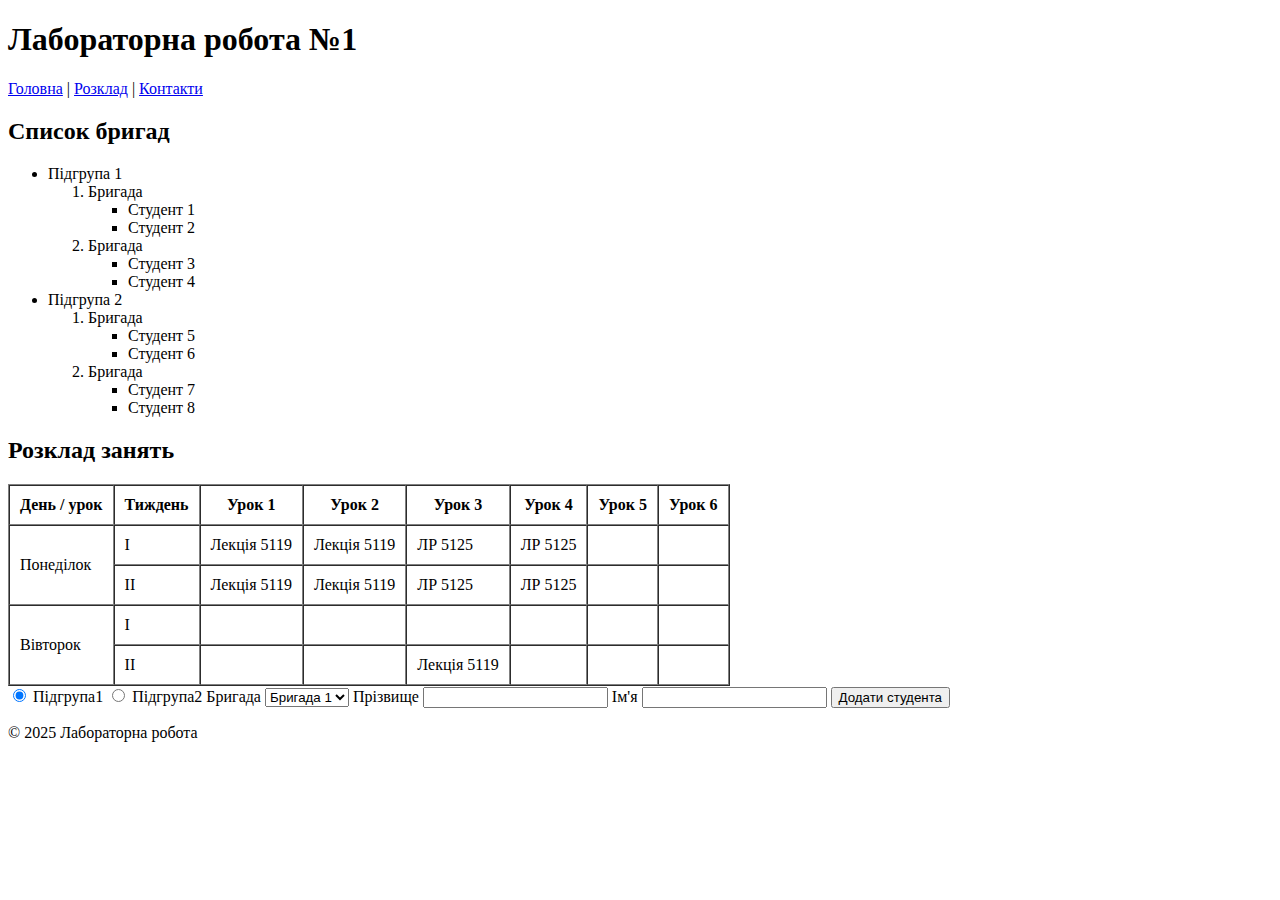
<file: badabum.html>
<!DOCTYPE html>
<html lang="uk">
<head>
    <meta charset="UTF-8">
    <meta name="viewport" content="width=device-width, initial-scale=1.0">
    <meta name="description" content="Лабораторна робота з HTML">
    <title>Лабораторна робота №1</title>
</head>
<body>

<header>
    <h1>Лабораторна робота №1</h1>
</header>

<nav>
    <a href="#">Головна</a> | <a href="#">Розклад</a> | <a href="#">Контакти</a>
</nav>

<main>
    <!-- Додано список бригад -->
    <section>
        <h2>Список бригад</h2>
        <ul>
            <li>Підгрупа 1
                <ol>
                    <li>Бригада
                        <ul>
                            <li>Студент 1</li>
                            <li>Студент 2</li>
                        </ul>
                    </li>
                    <li>Бригада
                        <ul>
                            <li>Студент 3</li>
                            <li>Студент 4</li>
                        </ul>
                    </li>
                </ol>
            </li>
            <li>Підгрупа 2
                <ol>
                    <li>Бригада
                        <ul>
                            <li>Студент 5</li>
                            <li>Студент 6</li>
                        </ul>
                    </li>
                    <li>Бригада
                        <ul>
                            <li>Студент 7</li>
                            <li>Студент 8</li>
                        </ul>
                    </li>
                </ol>
            </li>
        </ul>
    </section>

    <!-- Розклад занять -->
    <section>
        <h2>Розклад занять</h2>
        <table border="1" cellpadding="10" cellspacing="0">
            <tr>
                <th>День / урок</th>
                <th>Тиждень</th>
                <th>Урок 1</th>
                <th>Урок 2</th>
                <th>Урок 3</th>
                <th>Урок 4</th>
                <th>Урок 5</th>
                <th>Урок 6</th>
            </tr>
            <tr>
                <td rowspan="2">Понеділок</td>
                <td>I</td>
                <td>Лекція 5119</td>
                <td>Лекція 5119</td>
                <td>ЛР 5125</td>
                <td>ЛР 5125</td>
                <td></td>
                <td></td>
            </tr>
            <tr>
                <td>II</td>
                <td>Лекція 5119</td>
                <td>Лекція 5119</td>
                <td>ЛР 5125</td>
                <td>ЛР 5125</td>
                <td></td>
                <td></td>
            </tr>
            <tr>
                <td rowspan="2">Вівторок</td>
                <td>I</td>
                <td></td>
                <td></td>
                <td></td>
                <td></td>
                <td></td>
                <td></td>
            </tr>
            <tr>
                <td>II</td>
                <td></td>
                <td></td>
                <td>Лекція 5119</td>
                <td></td>
                <td></td>
                <td></td>
            </tr>
        </table>
    </section>

    <!-- Форма для додавання студента -->
    <div class="container">
        <label><input type="radio" name="subgroup" value="1" checked> Підгрупа1</label>
        <label><input type="radio" name="subgroup" value="2"> Підгрупа2</label>

        <label for="brigade">Бригада</label>
        <select id="brigade">
            <option>Бригада 1</option>
            <option>Бригада 2</option>
            <option>Бригада 3</option>
        </select>

        <label for="lastname">Прізвище</label>
        <input type="text" id="lastname">

        <label for="firstname">Ім'я</label>
        <input type="text" id="firstname">

        <button>Додати студента</button>
    </div>
</main>

<footer>
    <p>&copy; 2025 Лабораторна робота</p>
</footer>

</body>
</html>
</file>
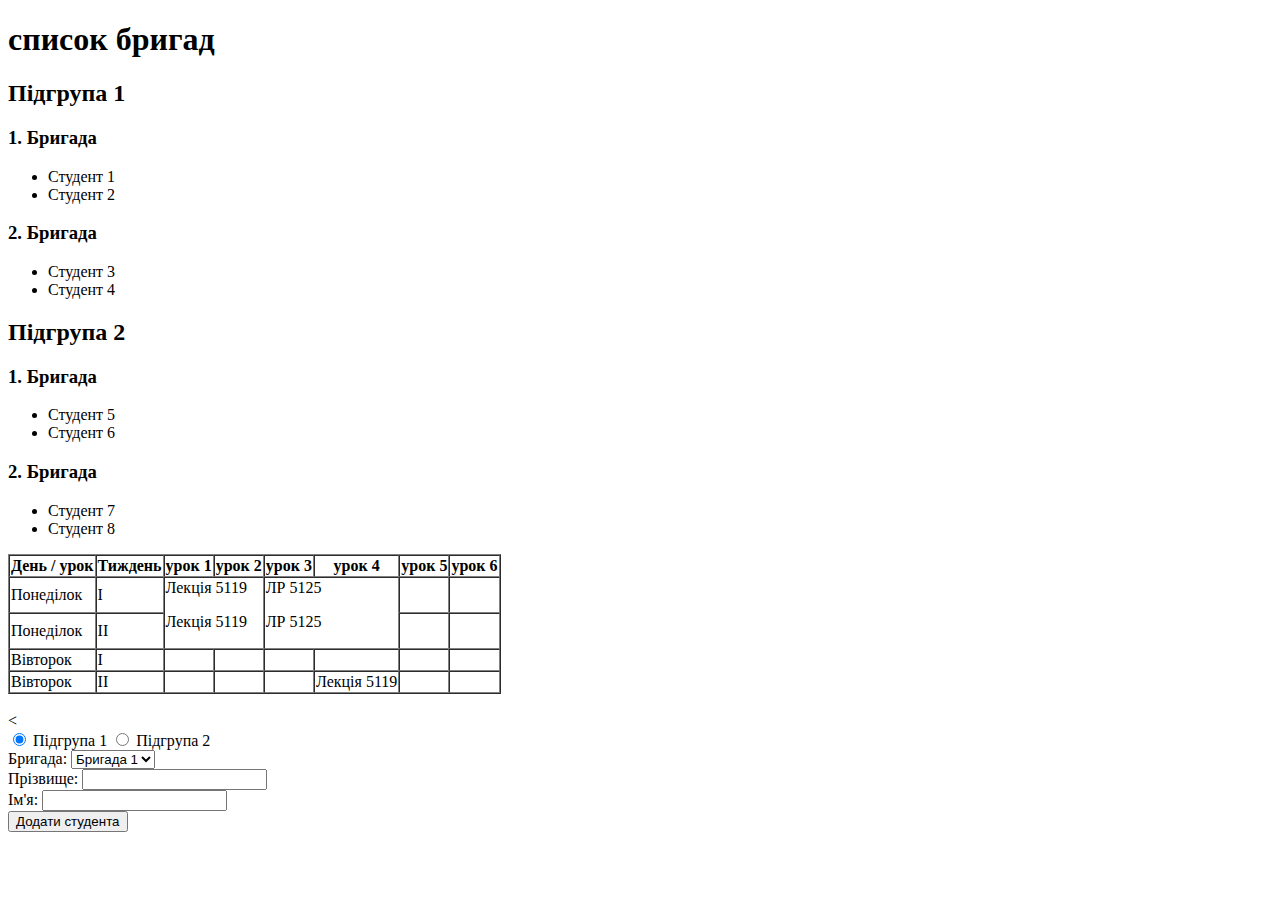
<file: laba2-1.html>
<!DOCTYPE html>
<html>
<head>
<title> список бригад ляля</title>
<META NAME="description" CONTENT="список студентських бригад">
</head>

<body>
    <h1> список бригад </h1>
    <section id="pidgrupa1">
      <h2>Підгрупа 1</h2>
      <section id="brigada1">
        <h3> 1. Бригада</h3>
        <ul>
          <li>Студент 1</li>
          <li>Студент 2</li>
        </ul>
        </section>
        <section id="brigada2">
            <h3>2. Бригада</h3>
            <ul>
                <li>Студент 3</li>
                <li>Студент 4</li>
            </ul>
      </section>
    </section>
    <section id="pidgrupa2">
        <h2>Підгрупа 2</h2>
      <section id="brigada1">
        <h3>1. Бригада</h3>
        <ul>
          <li>Студент 5</li>
          <li>Студент 6</li>
          </ul>
      <section id="brigada2">
        <h3>2. Бригада</h3>
        <ul>
          <li>Студент 7</li>
          <li>Студент 8</li>
          </ul>
      </section>
    </section>  
    
    <section id="rozklad">
       <table border="1" cellspacing="0">
            <tr>
        <th>День / урок </th>
        <th> Тиждень</th>
        <th> урок 1 </th>
        <th> урок 2 </th>
        <th> урок 3 </th>
        <th> урок 4 </th>
        <th> урок 5 </th>
        <th> урок 6 </th>
            </tr>
          <tr>
            <td>Понеділок</td>
            <td>I</td>
            <td rowspan="2" colspan="2">Лекція 5119
                <p>Лекція 5119</p>
            </td>
            <td rowspan="2" colspan="2">ЛР 5125
            <p>ЛР 5125</p>
        </td>
            <td></td>
            <td></td>
          </tr>
          <tr>
            <td>Понеділок</td>
            <td>II</td>
            <td></td>
            <td></td>
          </tr>
          <tr>
            <td>Вівторок</td>
            <td>I</td>
            <td></td>
            <td></td>
            <td></td>
            <td></td>
            <td></td>
            <td></td>
          </tr>
          <tr>
            <td>Вівторок</td>
            <td>II</td>
            <td></td>
            <td></td>
            <td></td>
            <td>Лекція 5119</td>
            <td></td>
            <td></td>
          </tr>
        </table>
    </section>
      <br>
    <section id="forma">

        <<form action="" method="get" class="form-example">
            <div>
                <input type="radio" id="pidgrupa1" name="pidgrupa" value="1" checked>
                <label for="pidgrupa1">Підгрупа 1</label>
                <input type="radio" id="pidgrupa2" name="pidgrupa" value="2">
                <label for="pidgrupa2">Підгрупа 2</label>
            </div>
            <div>
                <label for="brigada">Бригада:</label>
                <select id="brigada" name="brigada">
                    <option value="1">Бригада 1</option>
                    <option value="2">Бригада 2</option>
                </select>
            </div>
            <div>
                <label for="prizvische">Прізвище:</label>
                <input type="text" id="prizvische" name="prizvische" required>
            </div>
            <div>
                <label for="imya">Ім'я:</label>
                <input type="text" id="imya" name="imya" required>
            </div>
            <div>
                <button type="submit">Додати студента</button>
            </div>
        </form>
        
        

 
</body>
</html>
</file>
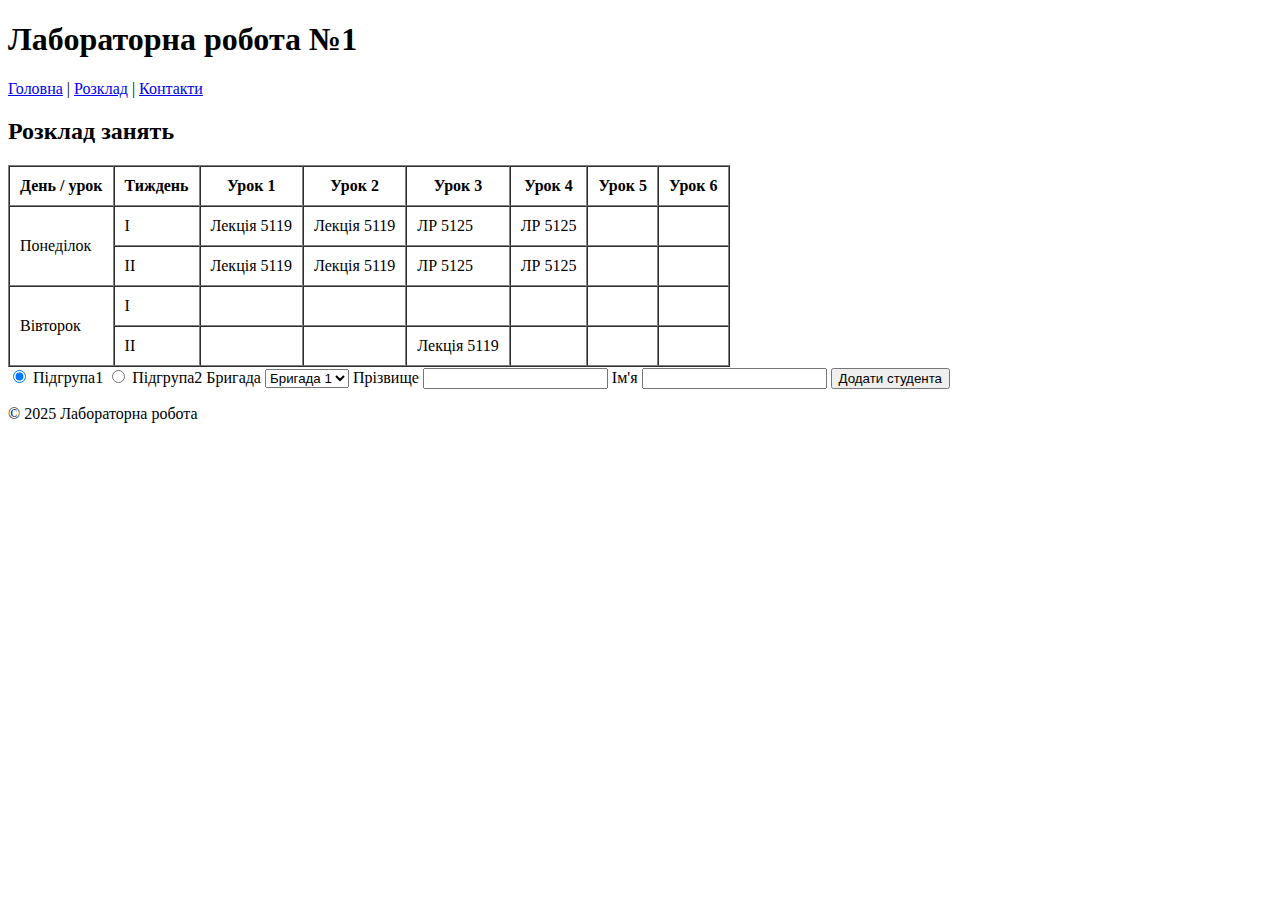
<file: Laba_1.html>
<!DOCTYPE html>
<html lang="uk">
<head>
    <meta charset="UTF-8">
    <meta name="viewport" content="width=device-width, initial-scale=1.0">
    <meta name="description" content="Лабораторна робота з HTML">
    <title>Лабораторна робота №1</title>
</head>
<body>

<header>
    <h1>Лабораторна робота №1</h1>
</header>

<nav>
    <a href="#">Головна</a> | <a href="#">Розклад</a> | <a href="#">Контакти</a>
</nav>

<main>
    <section>
        <h2>Розклад занять</h2>
        <table border="1" cellpadding="10" cellspacing="0">
            <tr>
                <th>День / урок</th>
                <th>Тиждень</th>
                <th>Урок 1</th>
                <th>Урок 2</th>
                <th>Урок 3</th>
                <th>Урок 4</th>
                <th>Урок 5</th>
                <th>Урок 6</th>
            </tr>
            <tr>
                <td rowspan="2">Понеділок</td>
                <td>I</td>
                <td>Лекція 5119</td>
                <td>Лекція 5119</td>
                <td>ЛР 5125</td>
                <td>ЛР 5125</td>
                <td></td>
                <td></td>
            </tr>
            <tr>
                <td>II</td>
                <td>Лекція 5119</td>
                <td>Лекція 5119</td>
                <td>ЛР 5125</td>
                <td>ЛР 5125</td>
                <td></td>
                <td></td>
            </tr>
            <tr>
                <td rowspan="2">Вівторок</td>
                <td>I</td>
                <td></td>
                <td></td>
                <td></td>
                <td></td>
                <td></td>
                <td></td>
            </tr>
            <tr>
                <td>II</td>
                <td></td>
                <td></td>
                <td>Лекція 5119</td>
                <td></td>
                <td></td>
                <td></td>
            </tr>
        </table>
    </section>

    <!-- Форма для додавання студента -->
    <div class="container">
        <label><input type="radio" name="subgroup" value="1" checked> Підгрупа1</label>
        <label><input type="radio" name="subgroup" value="2"> Підгрупа2</label>

        <label for="brigade">Бригада</label>
        <select id="brigade">
            <option>Бригада 1</option>
            <option>Бригада 2</option>
            <option>Бригада 3</option>
        </select>

        <label for="lastname">Прізвище</label>
        <input type="text" id="lastname">

        <label for="firstname">Ім'я</label>
        <input type="text" id="firstname">

        <button>Додати студента</button>
    </div>
</main>

<footer>
    <p>&copy; 2025 Лабораторна робота</p>
</footer>

</body>
</html>
</file>
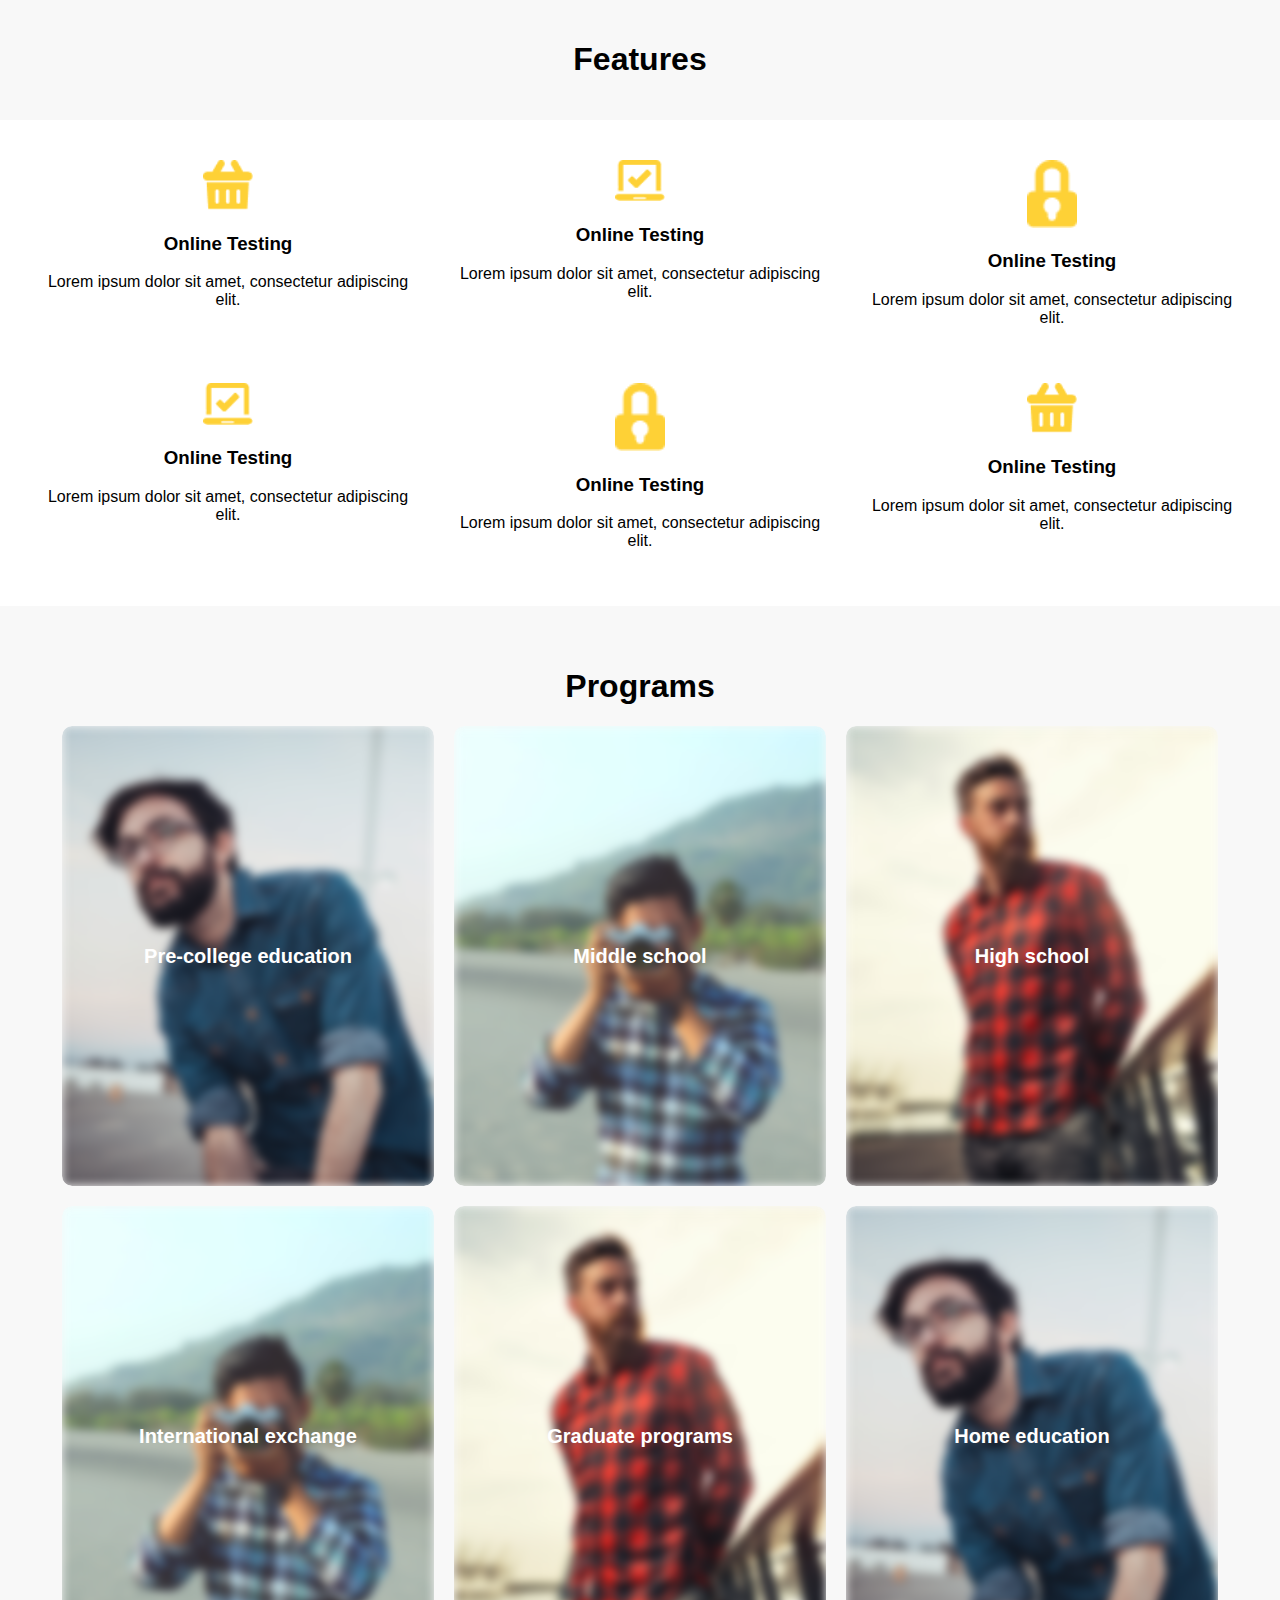
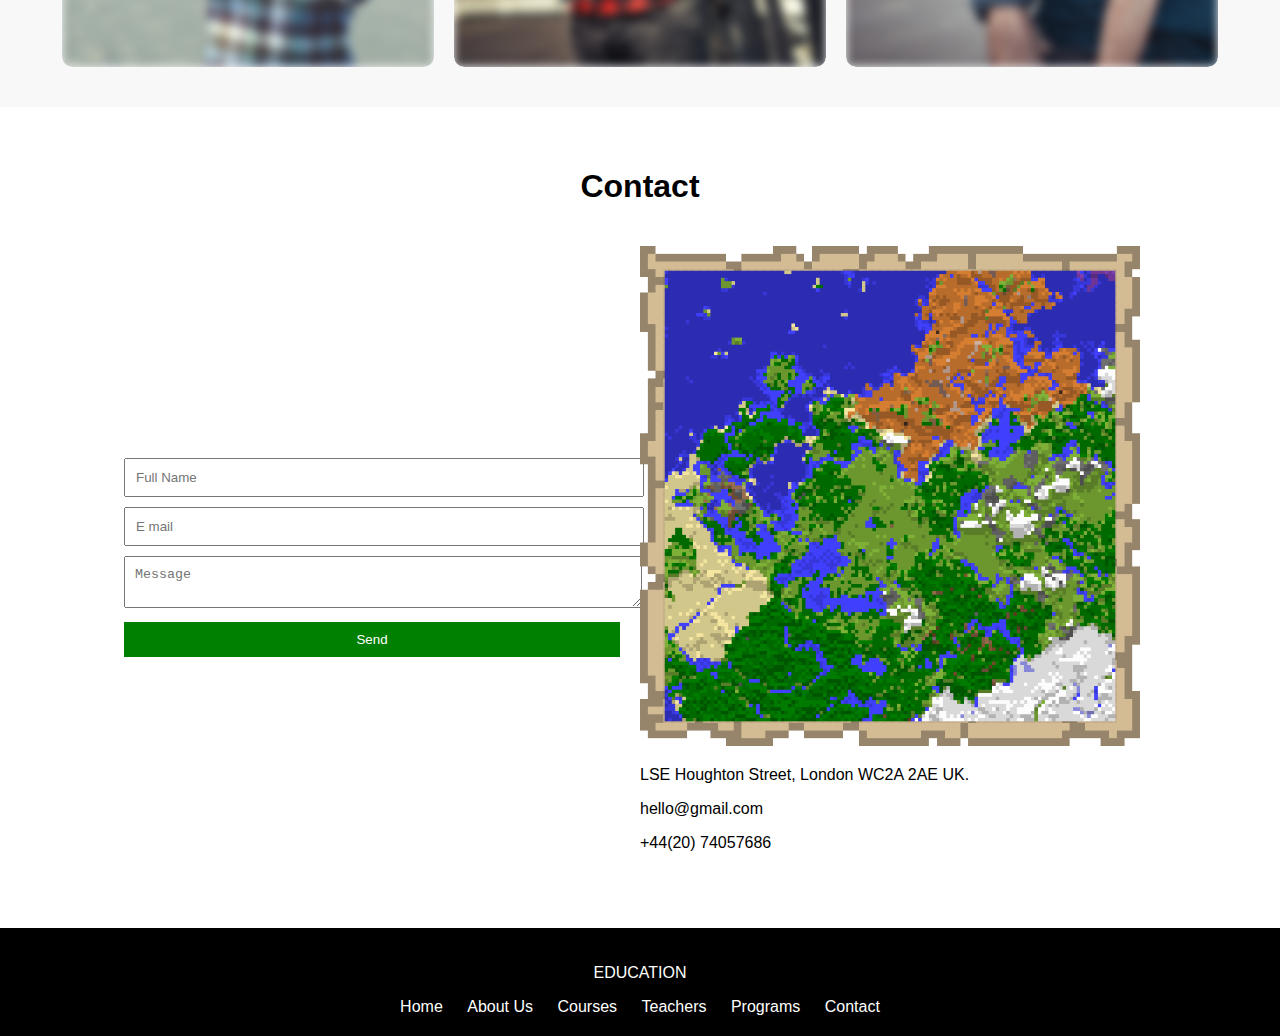
<file: laba2/Laba_2.html>
<!DOCTYPE html>
<html lang="en">
<head>
    <meta charset="UTF-8">
    <meta name="viewport" content="width=device-width, initial-scale=1.0">
    <title>Education</title>
    <link rel="stylesheet" href="Laba_2.css">
</head>
<body>

    <header>
        <h1>Features</h1>
    </header>

    <section class="features">
        <div class="feature">
            <img src="Combined shape 134.png" alt="Icon">
            <h3>Online Testing</h3>
            <p>Lorem ipsum dolor sit amet, consectetur adipiscing elit.</p>
        </div>
        <div class="feature">
            <img src="Combined shape 132.png" alt="Icon">
            <h3>Online Testing</h3>
            <p>Lorem ipsum dolor sit amet, consectetur adipiscing elit.</p>
        </div>
        <div class="feature">
            <img src="Combined shape 130.png" alt="Icon">
            <h3>Online Testing</h3>
            <p>Lorem ipsum dolor sit amet, consectetur adipiscing elit.</p>
        </div>
        <div class="feature">
            <img src="Combined shape 132.png" alt="Icon">
            <h3>Online Testing</h3>
            <p>Lorem ipsum dolor sit amet, consectetur adipiscing elit.</p>
        </div>
        <div class="feature">
            <img src="Combined shape 130.png" alt="Icon">
            <h3>Online Testing</h3>
            <p>Lorem ipsum dolor sit amet, consectetur adipiscing elit.</p>
        </div>
        <div class="feature">
            <img src="Combined shape 134.png" alt="Icon">
            <h3>Online Testing</h3>
            <p>Lorem ipsum dolor sit amet, consectetur adipiscing elit.</p>
        </div>
    </section>

    <section class="programs">
        <h1>Programs</h1>
        <div class="programs-grid">
            <div class="program">
                <div class="image-container">
                    <img src="first-man 1.png" alt="Pre-college education">
                    <div class="image-text">Pre-college education</div>
                </div>
            </div>
            <div class="program">
                <div class="image-container">
                    <img src="second-man 1.png" alt="Middle school">
                    <div class="image-text">Middle school</div>
                </div>
            </div>
            <div class="program">
                <div class="image-container">
                    <img src="third-man 1.png" alt="High school">
                    <div class="image-text">High school</div>
                </div>
            </div>
            <div class="program">
                <div class="image-container">
                    <img src="second-man 1.png" alt="International exchange">
                    <div class="image-text">International exchange</div>
                </div>
            </div>
            <div class="program">
                <div class="image-container">
                    <img src="third-man 1.png" alt="Graduate programs">
                    <div class="image-text">Graduate programs</div>
                </div>
            </div>
            <div class="program">
                <div class="image-container">
                    <img src="first-man 1.png" alt="Home education">
                    <div class="image-text">Home education</div>
                </div>
            </div>
        </div>
    </section>
    


    

    <section class="contact">
        <h1>Contact</h1>
        <div class="contact-container">
            <form method="post" action="https://site.com1">
                <input type="text" placeholder="Full Name" required>
                <input type="email" placeholder="E mail" required>
                <textarea placeholder="Message"></textarea>
                <button type="submit">Send</button>
            </form>
            <div class="map">
                <img src="Map_Zoom_4.webp" alt="Map">
                <p>LSE Houghton Street, London WC2A 2AE UK.</p>
                <p>hello@gmail.com</p>
                <p>+44(20) 74057686</p>
            </div>
        </div>
    </section>

    <footer>
        <p>EDUCATION</p>
        <nav>
            <a href="#">Home</a>
            <a href="#">About Us</a>
            <a href="#">Courses</a>
            <a href="#">Teachers</a>
            <a href="#">Programs</a>
            <a href="#">Contact</a>
        </nav>
    </footer>

</body>
</html>
</file>
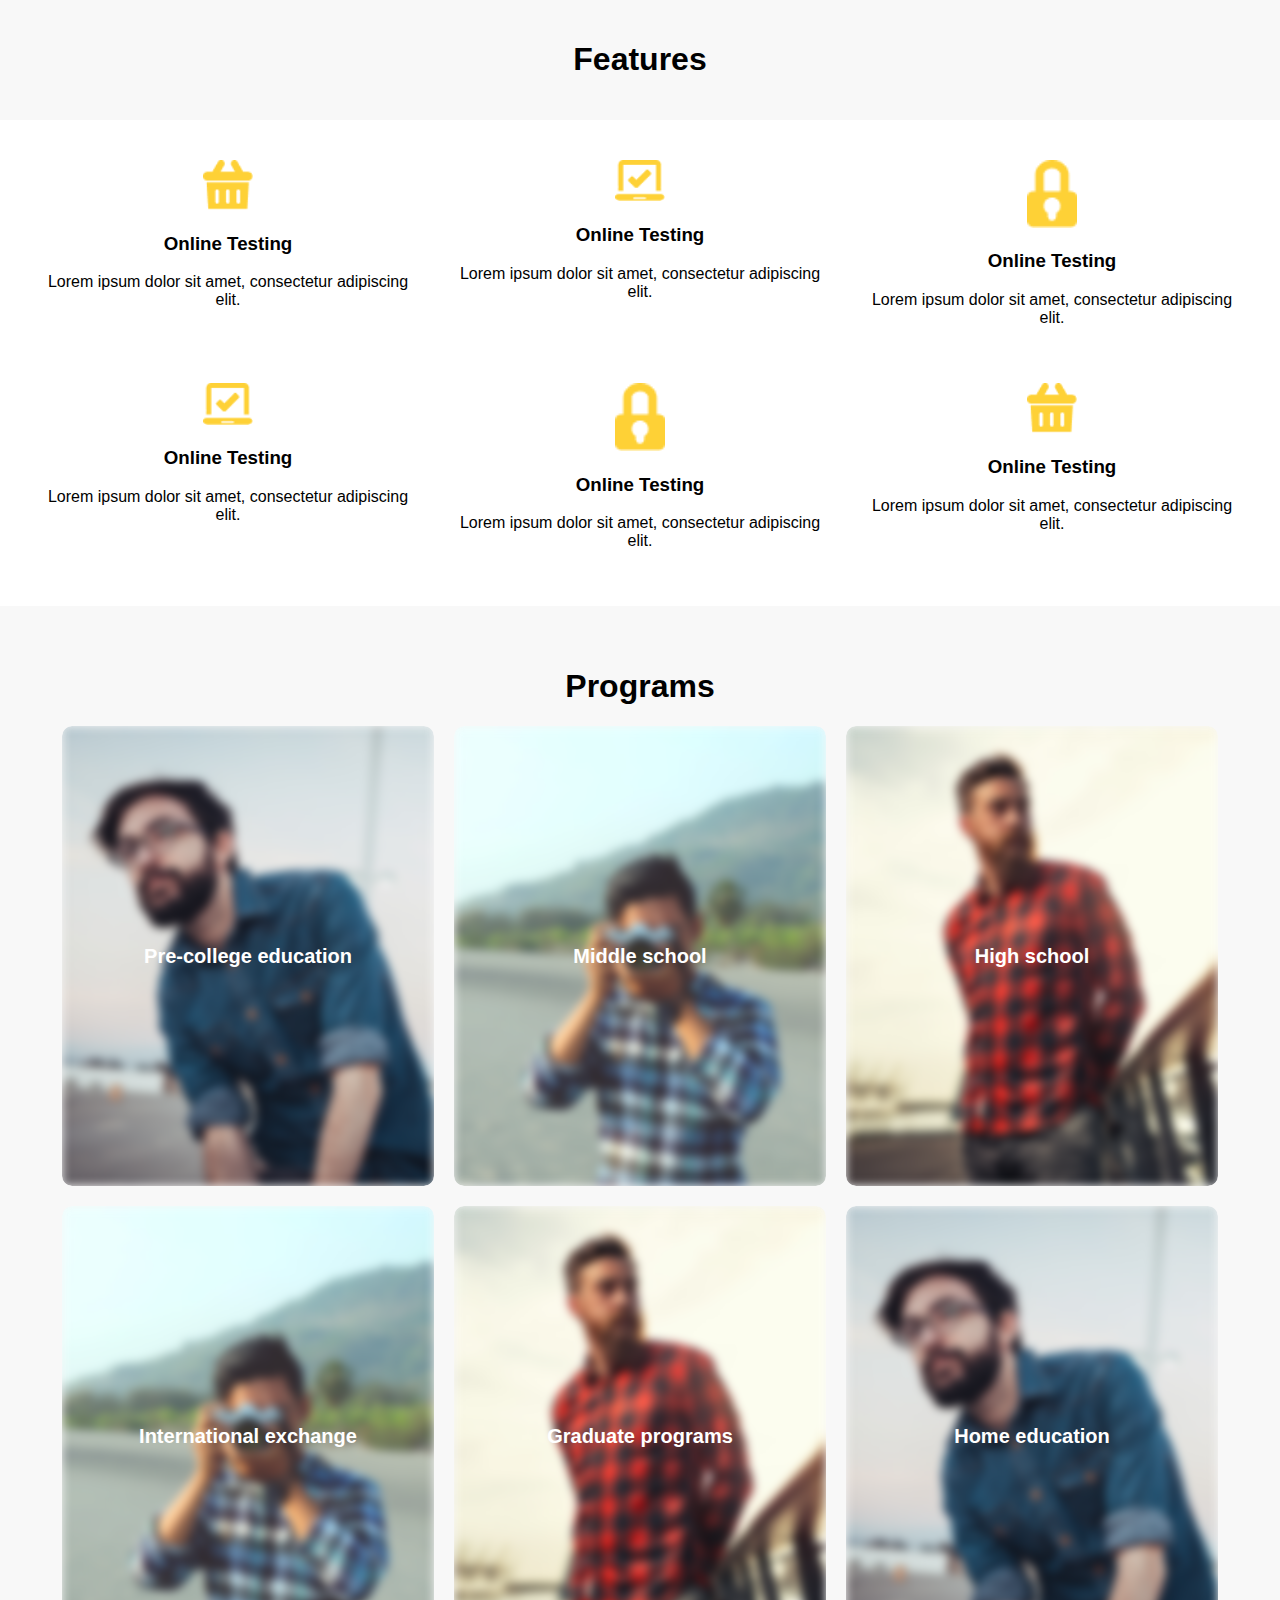
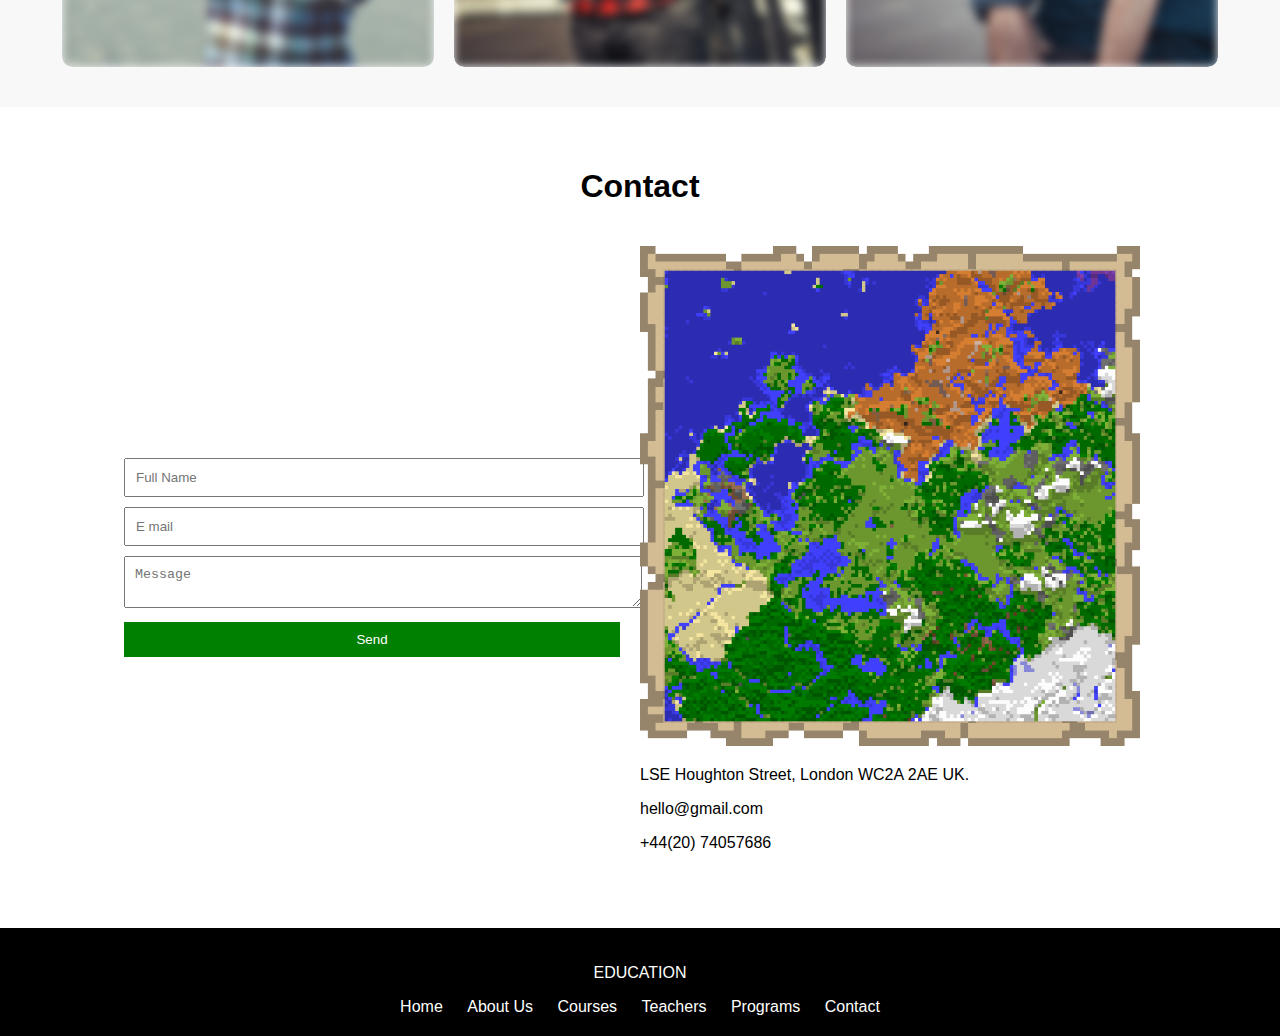
<file: Laba_2/Laba_2.html>
<!DOCTYPE html>
<html lang="en">
<head>
    <meta charset="UTF-8">
    <meta name="viewport" content="width=device-width, initial-scale=1.0">
    <title>Education</title>
    <link rel="stylesheet" href="Laba_2.css">
</head>
<body>

    <header>
        <h1>Features</h1>
    </header>

    <section class="features">
        <div class="feature">
            <img src="Combined shape 134.png" alt="Icon">
            <h3>Online Testing</h3>
            <p>Lorem ipsum dolor sit amet, consectetur adipiscing elit.</p>
        </div>
        <div class="feature">
            <img src="Combined shape 132.png" alt="Icon">
            <h3>Online Testing</h3>
            <p>Lorem ipsum dolor sit amet, consectetur adipiscing elit.</p>
        </div>
        <div class="feature">
            <img src="Combined shape 130.png" alt="Icon">
            <h3>Online Testing</h3>
            <p>Lorem ipsum dolor sit amet, consectetur adipiscing elit.</p>
        </div>
        <div class="feature">
            <img src="Combined shape 132.png" alt="Icon">
            <h3>Online Testing</h3>
            <p>Lorem ipsum dolor sit amet, consectetur adipiscing elit.</p>
        </div>
        <div class="feature">
            <img src="Combined shape 130.png" alt="Icon">
            <h3>Online Testing</h3>
            <p>Lorem ipsum dolor sit amet, consectetur adipiscing elit.</p>
        </div>
        <div class="feature">
            <img src="Combined shape 134.png" alt="Icon">
            <h3>Online Testing</h3>
            <p>Lorem ipsum dolor sit amet, consectetur adipiscing elit.</p>
        </div>
    </section>

    <section class="programs">
        <h1>Programs</h1>
        <div class="programs-grid">
            <div class="program">
                <div class="image-container">
                    <img src="first-man 1.png" alt="Pre-college education">
                    <div class="image-text">Pre-college education</div>
                </div>
            </div>
            <div class="program">
                <div class="image-container">
                    <img src="second-man 1.png" alt="Middle school">
                    <div class="image-text">Middle school</div>
                </div>
            </div>
            <div class="program">
                <div class="image-container">
                    <img src="third-man 1.png" alt="High school">
                    <div class="image-text">High school</div>
                </div>
            </div>
            <div class="program">
                <div class="image-container">
                    <img src="second-man 1.png" alt="International exchange">
                    <div class="image-text">International exchange</div>
                </div>
            </div>
            <div class="program">
                <div class="image-container">
                    <img src="third-man 1.png" alt="Graduate programs">
                    <div class="image-text">Graduate programs</div>
                </div>
            </div>
            <div class="program">
                <div class="image-container">
                    <img src="first-man 1.png" alt="Home education">
                    <div class="image-text">Home education</div>
                </div>
            </div>
        </div>
    </section>
    

    <section class="contact">
        <h1>Contact</h1>
        <div class="contact-container">
            <form>
                <input type="text" placeholder="Full Name" required>
                <input type="email" placeholder="E mail" required>
                <textarea placeholder="Message"></textarea>
                <button type="submit">Send</button>
            </form>
            <div class="map">
                <img src="Map_Zoom_4.webp" alt="Map">
                <p>LSE Houghton Street, London WC2A 2AE UK.</p>
                <p>hello@gmail.com</p>
                <p>+44(20) 74057686</p>
            </div>
        </div>
    </section>

    <footer>
        <p>EDUCATION</p>
        <nav>
            <a href="#">Home</a>
            <a href="#">About Us</a>
            <a href="#">Courses</a>
            <a href="#">Teachers</a>
            <a href="#">Programs</a>
            <a href="#">Contact</a>
        </nav>
    </footer>

</body>
</html>
</file>
<file: laba2/Laba_2.css>
body {
    font-family: Arial, sans-serif;
    margin: 0;
    padding: 0;
    text-align: center;
}


header {
    background: #f8f8f8;
    padding: 20px;
}


.features {
    display: flex;
    flex-wrap: wrap;
    justify-content: center;
    padding: 20px;
}

.feature {
    width: 30%;
    padding: 20px;
    text-align: center;
}

.feature img {
    width: 50px;
}


.programs {
    background: #f8f8f8;
    padding: 40px 20px;
}

.programs-grid {
    display: flex;
    flex-wrap: wrap;
    justify-content: center;
    gap: 20px;
}

.program {
    position: relative;
    width: 30%;
    border-radius: 10px;
    overflow: hidden;
}


.image-container {
    position: relative;
    overflow: hidden;
    border-radius: 10px;
}

.image-container img {
    width: 100%;
    height: auto;
    display: block;
    filter: blur(5px);
}


.overlay {
    position: absolute;
    top: 0;
    left: 0;
    width: 100%;
    height: 100%;
    background: rgba(0, 128, 0, 0.6);
}

.image-text {
    position: absolute;
    top: 50%;
    left: 50%;
    transform: translate(-50%, -50%);
    color: white;
    font-size: 20px;
    font-weight: bold;
    text-align: center;
    z-index: 2;
    width: 80%;
}

.contact {
    padding: 40px 20px;
}

.contact-container {
    display: flex;
    justify-content: center;
    align-items: center;
}

form {
    width: 40%;
    text-align: left;
}

form input, form textarea {
    width: 100%;
    margin-bottom: 10px;
    padding: 10px;
}

form button {
    width: 100%;
    padding: 10px;
    background: green;
    color: white;
    border: none;
    cursor: pointer;
}


.map {
    width: 40%;
    text-align: left;
    padding: 20px;
}

.map img {
    width: 100%/2;
    height: 500px;
    
}


footer {
    background: black;
    color: white;
    padding: 20px;
}

footer nav a {
    color: white;
    margin: 0 10px;
    text-decoration: none;
}
</file>
<file: Laba_2/Laba_2.css>
body {
    font-family: Arial, sans-serif;
    margin: 0;
    padding: 0;
    text-align: center;
}


header {
    background: #f8f8f8;
    padding: 20px;
}


.features {
    display: flex;
    flex-wrap: wrap;
    justify-content: center;
    padding: 20px;
}

.feature {
    width: 30%;
    padding: 20px;
    text-align: center;
}

.feature img {
    width: 50px;
}


.programs {
    background: #f8f8f8;
    padding: 40px 20px;
}

.programs-grid {
    display: flex;
    flex-wrap: wrap;
    justify-content: center;
    gap: 20px;
}

.program {
    position: relative;
    width: 30%;
    border-radius: 10px;
    overflow: hidden;
}


.image-container {
    position: relative;
    overflow: hidden;
    border-radius: 10px;
}

.image-container img {
    width: 100%;
    height: auto;
    display: block;
    filter: blur(5px);
}


.overlay {
    position: absolute;
    top: 0;
    left: 0;
    width: 100%;
    height: 100%;
    background: rgba(0, 128, 0, 0.6);
}

.image-text {
    position: absolute;
    top: 50%;
    left: 50%;
    transform: translate(-50%, -50%);
    color: white;
    font-size: 20px;
    font-weight: bold;
    text-align: center;
    z-index: 2;
    width: 80%;
}

.contact {
    padding: 40px 20px;
}

.contact-container {
    display: flex;
    justify-content: center;
    align-items: center;
}

form {
    width: 40%;
    text-align: left;
}

form input, form textarea {
    width: 100%;
    margin-bottom: 10px;
    padding: 10px;
}

form button {
    width: 100%;
    padding: 10px;
    background: green;
    color: white;
    border: none;
    cursor: pointer;
}


.map {
    width: 40%;
    text-align: left;
    padding: 20px;
}

.map img {
    width: 100%/2;
    height: 500px;
    
}


footer {
    background: black;
    color: white;
    padding: 20px;
}

footer nav a {
    color: white;
    margin: 0 10px;
    text-decoration: none;
}
</file>
